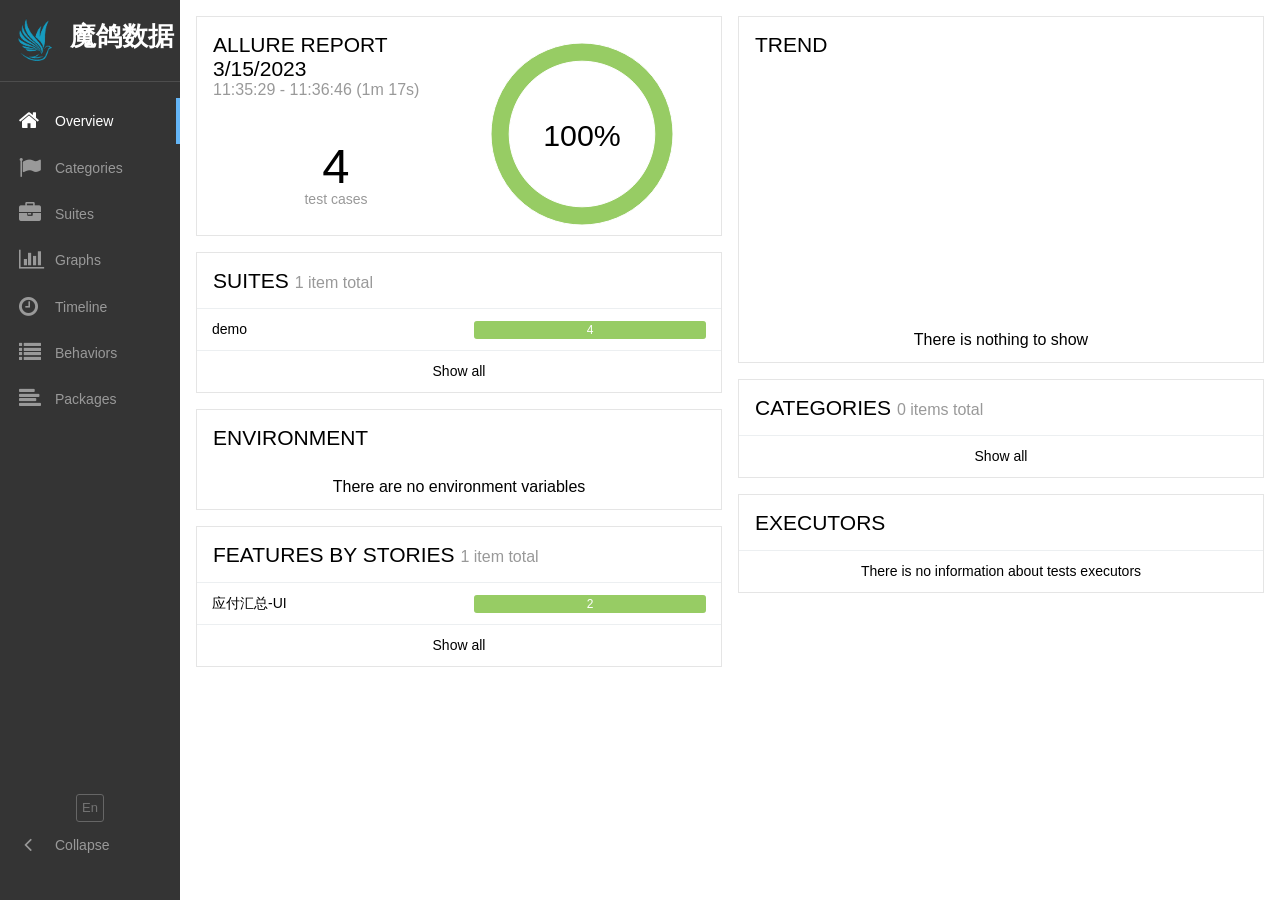
<file: BG/index.html>
<!DOCTYPE html>
<html dir="ltr">
<head>
    <meta charset="utf-8">
    <title>运营 大脑</title>
    <link rel="icon" href="./favicon_qian.ico">
    <link rel="stylesheet" type="text/css" href="styles.css">
        <link rel="stylesheet" href="plugins/screen-diff/styles.css">
    <link rel="stylesheet" href="plugins/custom-logo/styles.css">
</head>
<body>
<div id="alert"></div>
<div id="content">
    <span class="spinner">
        <span class="spinner__circle"></span>
    </span>
</div>
<div id="popup"></div>
<script src="app.js"></script>
    <script src="plugins/behaviors/index.js"></script>
    <script src="plugins/packages/index.js"></script>
    <script src="plugins/screen-diff/index.js"></script>
</body>
</html>
</file>
<file: BG/plugins/screen-diff/styles.css>
.screen-diff__switchers {
  margin-bottom: 1em;
}

.screen-diff__switchers label + label {
  margin-left: 1em;
}

.screen-diff__overlay {
  position: relative;
  cursor: col-resize;
}

.screen-diff__container {
  overflow-x: auto;
}

.screen-diff__image-over {
  top: 0;
  left: 0;
  bottom: 0;
  background: #fff;
  position: absolute;
  overflow: hidden;
  box-shadow: 2px 0 1px -1px #aaa;
}

.screen-diff-error {
  color: #fd5a3e;
}
</file>
<file: BG/plugins/custom-logo/styles.css>
.side-nav__brand {
  background: url('allure_logo.png') no-repeat left center !important;
  margin-left: 10px;
  height: 50px;
  background-size: contain !important;
}


.side-nav__brand span{
  display: none;
}
.side-nav__brand:after{
  content: "魔鸽数据";
  margin-left: 20px;
}
</file>
